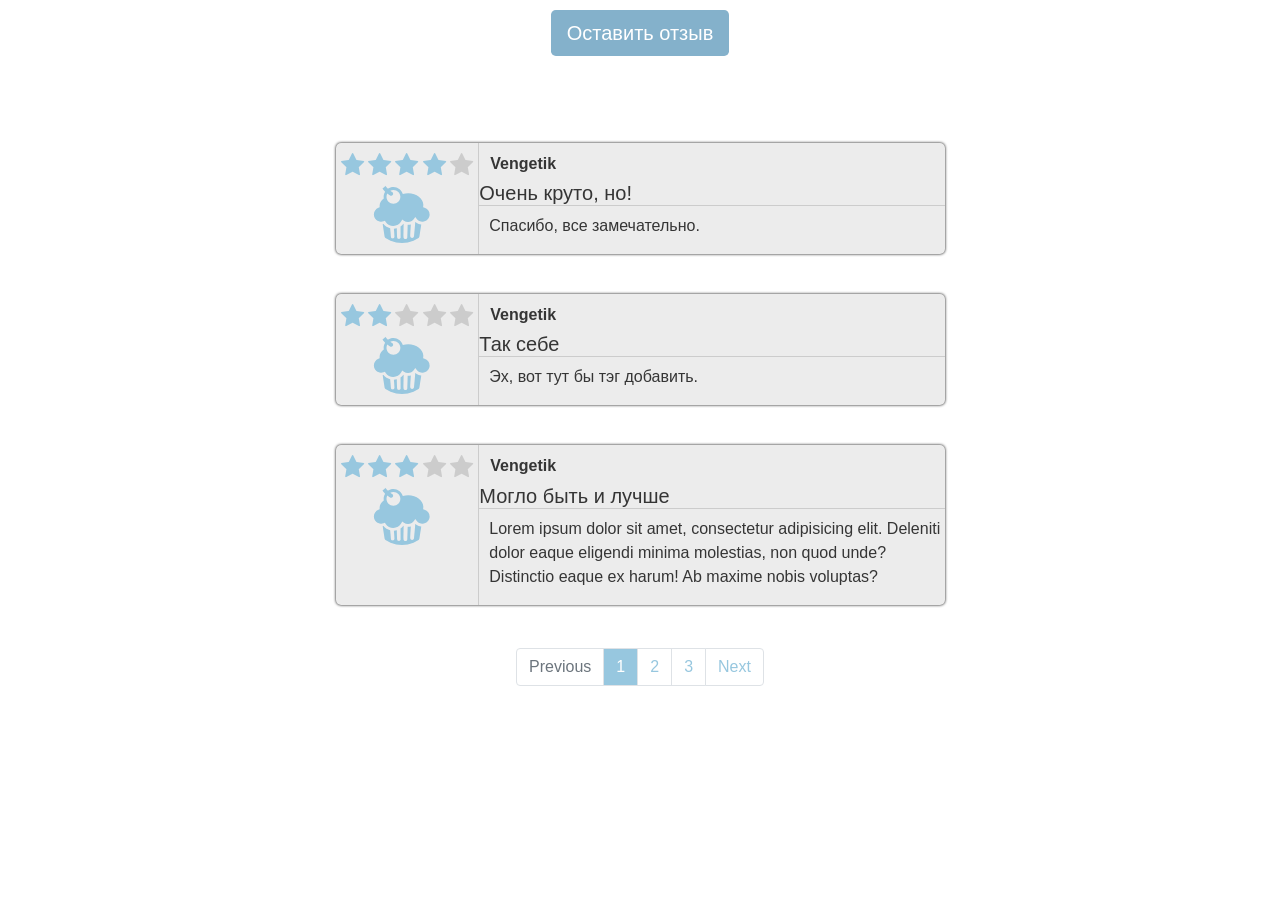
<file: Index.html>
<!doctype html>
<html lang="en">
<head>
  <!-- Required meta tags -->
  <meta charset="utf-8">
  <meta name="viewport" content="width=device-width, initial-scale=1, shrink-to-fit=no">

  <!-- Bootstrap core CSS -->
  <link rel="stylesheet" href="https://maxcdn.bootstrapcdn.com/bootstrap/4.0.0-beta/css/bootstrap.min.css" integrity="sha384-/Y6pD6FV/Vv2HJnA6t+vslU6fwYXjCFtcEpHbNJ0lyAFsXTsjBbfaDjzALeQsN6M" crossorigin="anonymous">
  <!-- Icon library -->
  <link rel="stylesheet" href="https://cdnjs.cloudflare.com/ajax/libs/font-awesome/4.7.0/css/font-awesome.min.css">
  <!--custom-->
  <link rel="stylesheet" href="css/normalize.css">
  <link rel="stylesheet" href="css/style.css">
  <title>Review</title>
</head>
<body>
  <div class="container">
    <section class="send-review">
      <button class="btn btn-lg btn-primary send-review__btn" type="button">Оставить отзыв</button>
      <section class="send-review__form-field visually-hidden">
        <div class="form-field__col1">
          <form class="rate form-field__rate" autocomplete="off">
            <input type="radio" checked="checked" id="star5" name="rate" value="5" />
            <label for="star5"></label>

            <input type="radio" id="star4" name="rate" value="4" />
            <label for="star4"></label>

            <input type="radio" id="star3" name="rate" value="3" />
            <label for="star3"></label>

            <input type="radio" id="star2" name="rate" value="2" />
            <label for="star2"></label>

            <input type="radio" id="star1" name="rate" value="1" />
            <label for="star1"></label>
          </form>
          <form class="form-field__avatar">
            <div class="avatar__preview">
              <img src="muffin-grey.svg" alt="Аватар пользователя" width="60" height="62">
            </div>
            <div class="form-field__avatar-field">
              <input type="file" id="avatar" name="avatar" class="ad-form-header__input visually-hidden">
              <label class="avatar-field__dropzone" for="avatar">Перетащите сюда фото</label>
            </div>
          </form>
        </div>
        <div class="form-field__col2">
          <form class="form-field__form">
            <textarea name="message" class="form__message" cols="65" rows="3" placeholder="Ваш отзыв"></textarea>
            <input type="submit" class="btn btn-sm form__submit" value="Отправить">
          </form>
        </div>
      </section>
    </section>
    <section class="reviews">
      <section class="review review-1">
        <div class="review__col1">
          <article class="review__stars">
            <span class="fa fa-star"></span>
            <span class="fa fa-star"></span>
            <span class="fa fa-star"></span>
            <span class="fa fa-star"></span>
            <span class="fa fa-star star-unchecked"></span>
          </article>
          <div class="avatar__preview">
            <img src="muffin-grey.svg" alt="Аватар пользователя" width="60" height="62">
          </div>
        </div>
        <div class="review__col2">
          <h6 class="review__nickname font-weight-bold">Vengetik</h6>
          <h5 class="review__header">Очень круто, но!</h5>
          <p class="review__paragraph">Спасибо, все замечательно.</p>
        </div>
      </section>
      <section class="review review-2">
        <div class="review__col1">
          <article class="review__stars">
            <span class="fa fa-star star-checked"></span>
            <span class="fa fa-star star-checked"></span>
            <span class="fa fa-star star-unchecked"></span>
            <span class="fa fa-star star-unchecked"></span>
            <span class="fa fa-star star-unchecked"></span>
          </article>
          <div class="avatar__preview">
            <img src="muffin-grey.svg" alt="Аватар пользователя" width="60" height="62">
          </div>
        </div>
        <div class="review__col2">
          <h6 class="review__nickname font-weight-bold">Vengetik</h6>
          <h5 class="review__header">Так себе</h5>
          <p class="review__paragraph">Эх, вот тут бы тэг добавить.</p>
        </div>
      </section>
      <section class="review review-3">
        <div class="review__col1">
          <article class="review__stars">
            <span class="fa fa-star star-checked"></span>
            <span class="fa fa-star star-checked"></span>
            <span class="fa fa-star star-checked"></span>
            <span class="fa fa-star star-unchecked"></span>
            <span class="fa fa-star star-unchecked"></span>
          </article>
          <div class="avatar__preview">
            <img src="muffin-grey.svg" alt="Аватар пользователя" width="60" height="62">
          </div>
        </div>
        <div class="review__col2">
          <h6 class="review__nickname font-weight-bold">Vengetik</h6>
          <h5 class="review__header">Могло быть и лучше</h5>
          <p class="review__paragraph">Lorem ipsum dolor sit amet, consectetur adipisicing elit. Deleniti dolor eaque eligendi minima molestias, non quod unde? Distinctio eaque ex harum! Ab maxime nobis voluptas?</p>
        </div>
      </section>
    </section>
    <nav>
      <ul class="pagination justify-content-center">
        <li class="page-item disabled"><a class="page-link" href="#">Previous</a></li>
        <li class="page-item"><a class="page-link  page-active" href="#">1</a></li>
        <li class="page-item"><a class="page-link" href="#">2</a></li>
        <li class="page-item"><a class="page-link" href="#">3</a></li>
        <li class="page-item"><a class="page-link" href="#">Next</a></li>
      </ul>
    </nav>
  </div>
  <script src="js/widget.js"></script>

  <!-- Bootstrap core JavaScript
    ================================================== -->
  <script src="https://code.jquery.com/jquery-3.2.1.slim.min.js" integrity="sha384-KJ3o2DKtIkvYIK3UENzmM7KCkRr/rE9/Qpg6aAZGJwFDMVNA/GpGFF93hXpG5KkN" crossorigin="anonymous"></script>
  <script src="https://cdnjs.cloudflare.com/ajax/libs/popper.js/1.11.0/umd/popper.min.js" integrity="sha384-b/U6ypiBEHpOf/4+1nzFpr53nxSS+GLCkfwBdFNTxtclqqenISfwAzpKaMNFNmj4" crossorigin="anonymous"></script>
  <script src="https://maxcdn.bootstrapcdn.com/bootstrap/4.0.0-beta/js/bootstrap.min.js" integrity="sha384-h0AbiXch4ZDo7tp9hKZ4TsHbi047NrKGLO3SEJAg45jXxnGIfYzk4Si90RDIqNm1" crossorigin="anonymous"></script>
</body>
</html>
</file>
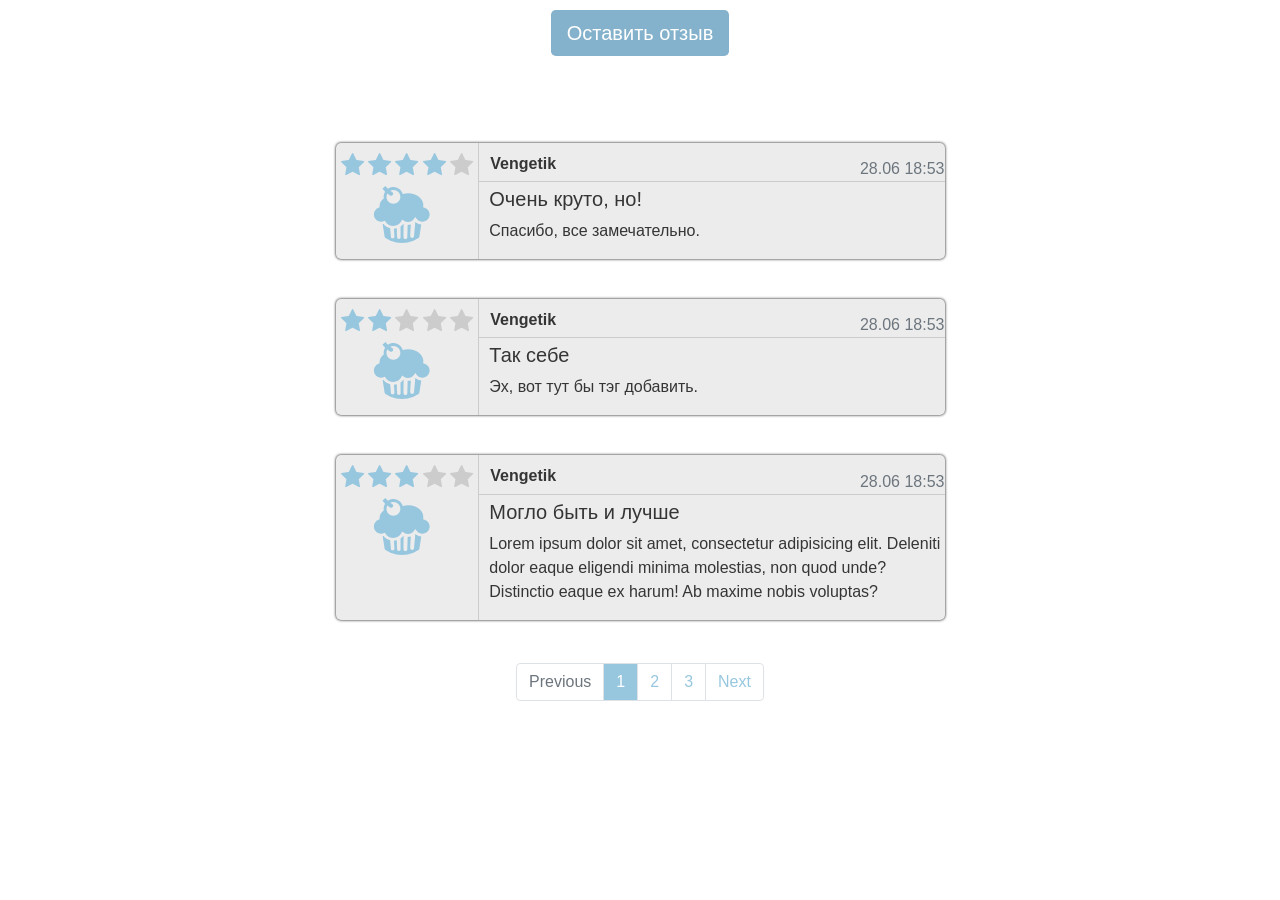
<file: index.html>
<!doctype html>
<html lang="en">
<head>
  <!-- Required meta tags -->
  <meta charset="utf-8">
  <meta name="viewport" content="width=device-width, initial-scale=1, shrink-to-fit=no">

  <!-- Bootstrap core CSS -->
  <link rel="stylesheet" href="https://maxcdn.bootstrapcdn.com/bootstrap/4.0.0-beta/css/bootstrap.min.css" integrity="sha384-/Y6pD6FV/Vv2HJnA6t+vslU6fwYXjCFtcEpHbNJ0lyAFsXTsjBbfaDjzALeQsN6M" crossorigin="anonymous">
  <!-- Icon library -->
  <link rel="stylesheet" href="https://cdnjs.cloudflare.com/ajax/libs/font-awesome/4.7.0/css/font-awesome.min.css">
  <!--custom-->
  <link rel="stylesheet" href="css/normalize.css">
  <link rel="stylesheet" href="css/style.css">
  <title>Review</title>
</head>
<body>
  <div class="container">
    <section class="send-review">
      <button class="btn btn-lg btn-primary send-review__btn" type="button">Оставить отзыв</button>
      <section class="send-review__form-field visually-hidden">
        <div class="form-field__col1">
          <form class="rate form-field__rate" autocomplete="off">
            <input type="radio" checked="checked" id="star5" name="rate" value="5" />
            <label for="star5"></label>

            <input type="radio" id="star4" name="rate" value="4" />
            <label for="star4"></label>

            <input type="radio" id="star3" name="rate" value="3" />
            <label for="star3"></label>

            <input type="radio" id="star2" name="rate" value="2" />
            <label for="star2"></label>

            <input type="radio" id="star1" name="rate" value="1" />
            <label for="star1"></label>
          </form>
          <form class="form-field__avatar">
            <div class="avatar__preview">
              <img src="muffin-grey.svg" alt="Аватар пользователя" width="60" height="62">
            </div>
            <div class="form-field__avatar-field">
              <input type="file" id="avatar" name="avatar" class="ad-form-header__input visually-hidden">
              <label class="avatar-field__dropzone" for="avatar">Перетащите сюда фото</label>
            </div>
          </form>
        </div>
        <div class="form-field__col2">
          <form class="form-field__form">
            <textarea name="message" class="form__message" cols="65" rows="3" placeholder="Ваш отзыв"></textarea>
            <input type="submit" class="btn btn-sm form__submit" value="Отправить">
          </form>
        </div>
      </section>
    </section>
    <section class="reviews">
      <section class="review review-1">
        <div class="review__col1">
          <article class="review__stars">
            <span class="fa fa-star"></span>
            <span class="fa fa-star"></span>
            <span class="fa fa-star"></span>
            <span class="fa fa-star"></span>
            <span class="fa fa-star star-unchecked"></span>
          </article>
          <div class="avatar__preview">
            <img src="muffin-grey.svg" alt="Аватар пользователя" width="60" height="62">
          </div>
        </div>
        <div class="review__col2">
          <div class="review__header">
            <h6 class="review__nickname font-weight-bold">Vengetik</h6>
            <span class="review__data text-muted">28.06 18:53</span>
          </div>
          <h5 class="review__h">Очень круто, но!</h5>
          <p class="review__paragraph">Спасибо, все замечательно.</p>
        </div>
      </section>
      <section class="review review-2">
        <div class="review__col1">
          <article class="review__stars">
            <span class="fa fa-star star-checked"></span>
            <span class="fa fa-star star-checked"></span>
            <span class="fa fa-star star-unchecked"></span>
            <span class="fa fa-star star-unchecked"></span>
            <span class="fa fa-star star-unchecked"></span>
          </article>
          <div class="avatar__preview">
            <img src="muffin-grey.svg" alt="Аватар пользователя" width="60" height="62">
          </div>
        </div>
        <div class="review__col2">
          <div class="review__header">
            <h6 class="review__nickname font-weight-bold">Vengetik</h6>
            <span class="review__data text-muted">28.06 18:53</span>
          </div>
          <h5 class="review__h">Так себе</h5>
          <p class="review__paragraph">Эх, вот тут бы тэг добавить.</p>
        </div>
      </section>
      <section class="review review-3">
        <div class="review__col1">
          <article class="review__stars">
            <span class="fa fa-star star-checked"></span>
            <span class="fa fa-star star-checked"></span>
            <span class="fa fa-star star-checked"></span>
            <span class="fa fa-star star-unchecked"></span>
            <span class="fa fa-star star-unchecked"></span>
          </article>
          <div class="avatar__preview">
            <img src="muffin-grey.svg" alt="Аватар пользователя" width="60" height="62">
          </div>
        </div>
        <div class="review__col2">
          <div class="review__header">
            <h6 class="review__nickname font-weight-bold">Vengetik</h6>
            <span class="review__data text-muted">28.06 18:53</span>
          </div>
          <h5 class="review__h">Могло быть и лучше</h5>
          <p class="review__paragraph">Lorem ipsum dolor sit amet, consectetur adipisicing elit. Deleniti dolor eaque eligendi minima molestias, non quod unde? Distinctio eaque ex harum! Ab maxime nobis voluptas?</p>
        </div>
      </section>
    </section>
    <nav>
      <ul class="pagination justify-content-center">
        <li class="page-item disabled"><a class="page-link" href="#">Previous</a></li>
        <li class="page-item"><a class="page-link  page-active" href="#">1</a></li>
        <li class="page-item"><a class="page-link" href="#">2</a></li>
        <li class="page-item"><a class="page-link" href="#">3</a></li>
        <li class="page-item"><a class="page-link" href="#">Next</a></li>
      </ul>
    </nav>
  </div>
  <script src="js/widget.js"></script>

  <!-- Bootstrap core JavaScript
    ================================================== -->
  <script src="https://code.jquery.com/jquery-3.2.1.slim.min.js" integrity="sha384-KJ3o2DKtIkvYIK3UENzmM7KCkRr/rE9/Qpg6aAZGJwFDMVNA/GpGFF93hXpG5KkN" crossorigin="anonymous"></script>
  <script src="https://cdnjs.cloudflare.com/ajax/libs/popper.js/1.11.0/umd/popper.min.js" integrity="sha384-b/U6ypiBEHpOf/4+1nzFpr53nxSS+GLCkfwBdFNTxtclqqenISfwAzpKaMNFNmj4" crossorigin="anonymous"></script>
  <script src="https://maxcdn.bootstrapcdn.com/bootstrap/4.0.0-beta/js/bootstrap.min.js" integrity="sha384-h0AbiXch4ZDo7tp9hKZ4TsHbi047NrKGLO3SEJAg45jXxnGIfYzk4Si90RDIqNm1" crossorigin="anonymous"></script>
</body>
</html>
</file>
<file: css/style.css>
/*===========================================================
====================      UTILITY        =====================
=============================================================*/
*,
*::before,
*::after {
  -webkit-box-sizing: border-box;
  box-sizing: border-box;
}

.content-box-component {
  -webkit-box-sizing: content-box;
  box-sizing: content-box;
}

.visually-hidden {
  position: absolute;

  width: 1px;
  height: 1px;
  margin: -1px;
  border: 0;
  padding: 0;

  white-space: nowrap;

  -webkit-clip-path: inset(100%);

  clip-path: inset(100%);
  clip: rect(0 0 0 0);
  overflow: hidden;
}

.hidden {
  display: none;
}

body {
  color: #353535;
  font-family: "Roboto", "Arial", sans-serif;
  font-size: 16px;

  background-color: #ffffff;
}
.btn,
.btn:active,
.btn:focus {
  outline: 0; !important
}
.container {
  max-width: 900px;
  padding-top: 10px;
}
/*=============================================================*/
.send-review {
  display: flex;
  justify-content: center;
}
.send-review__form-field {
  display: flex;
  width: 70%;

  background-color: #ececec;
  border-radius: 5px;
  box-shadow: 0 0 3px black;
}
.form-field__col1 {
  display: flex;
  flex-direction: column;
}
.form-field__avatar {
  margin-top: 0;
}
.rate {
  display: flex;
  justify-content: flex-end;
  flex-direction: row-reverse;

  height: 42px;
  margin-bottom: 0;

}
.rate:not(:checked) > input {
  position:absolute;
  top:-9999px;
}
.rate:not(:checked) > label {
  width: 1em;
  overflow: hidden;

  white-space: nowrap;
  cursor: pointer;
  font-size: 32px;
  color: #ccc;

  transition: color 0.5s;
}
.rate:not(:checked) > label:before {
  content: '★ ';
}
.rate > input:checked ~ label {
  color: #97c7df;
}
.rate:not(:checked) > label:hover,
.rate:not(:checked) > label:hover ~ label {
  color: #84b1cb;
}
.rate > input:checked + label:hover,
.rate > input:checked + label:hover ~ label,
.rate > input:checked ~ label:hover,
.rate > input:checked ~ label:hover ~ label,
.rate > label:hover ~ input:checked ~ label {
  color: #84b1cb;
}
.send-review__btn {
  background-color: #84B1CB;
  border: 0;
}
.send-review__btn:hover {
  background-color: #79a6c0;
}
.form-field__avatar {
  display: flex;
  flex-grow: 1;
  margin-left: 3px;
}
.avatar__preview {
  margin-top: 0;
  margin-right: 5px;
}
.avatar__preview > img {
  -webkit-border-radius: 100%;
  -moz-border-radius: 100%;
  border-radius: 100%;
}
.form-field__avatar-field {
  display: flex;
  flex-direction: column;
}
.avatar-field__dropzone {
  display: flex;
  flex-direction: column;
  justify-content: center;
  margin-top: 10px;
  flex-grow: 1;
  text-align: center;
  font-size: 12px;
  color: #999999;

  border: dashed 1px #c7c7c7;
  border-radius: 5px;

  cursor: pointer;

  margin-right: 5px;
}

.avatar-field__dropzone:hover {
  color: #97c7df;
}

.avatar-field__dropzone:focus{
  color: #97c7df;
  -webkit-box-shadow: 0 0 2px 2px #97c7df;
  box-shadow: 0 0 2px 2px #97c7df;
}
.form-field__form {
  position: relative;
}
.form__message {
  width: 95%;
  height: 100px;
  margin-top: 10px;

  border-radius: 5px;
}
.form__message::placeholder {
  text-align: center;
  line-height: 90px;
}
.form__submit {
  position: absolute;
  right: 0;
  bottom: -45px;

  background-color: #84B1CB;
  color: white;
}
.reviews {
  display: flex;
  flex-direction: column;
  align-items: center;

  margin-top: 10%;
}
.review {
  display: flex;
  width: 70%;

  background-color: #ececec;
  border-radius: 5px;
  box-shadow: 0 0 3px black;
}
.review:not(:first-of-type) {
  margin-top: 40px;
}
.review__col1 {
  display: flex;
  flex-direction: column;
  flex-shrink: 0;
  padding-right: 5px;
  border-right: 1px solid #cccccc;
}
.review__stars {
  margin-top: 10px;
  margin-left: 5px;
}
.fa-star {
  font-size: 25px;
  color: #97c7df;
}
.header-star-unchecked {

}
.avatar__preview {
  display: flex;
  height: 100%;
  align-self: center;
}
.star-unchecked {
  color: #CCCCCC;
}
.review__col2 {
  display: flex;
  flex-direction: column;
  flex-grow: 1;
}
.review__header {
  display: flex;
  flex-direction: row;
  justify-content: space-between;
  border-bottom: 1px solid #cccccc;
}
.review__nickname {
  flex-grow: 1;
  padding: 11px 0 0 11px;
}
.review__data {
  align-self: flex-end;
}
.review__h {
  padding-top: 5px;
  padding-left: 10px;
}
.review__paragraph {
  padding-left: 10px;
}
.pagination {
  margin-top: 5%;
}
.page-link{
  color: #97c7df;
}
.page-link:hover {
  color: #97C7DF;
}
.page-active {
  color: white;
  background-color: #97c7df;
}
@media (max-width: 376px) {
  .review {
    flex-direction: column;
  }
}
</file>
